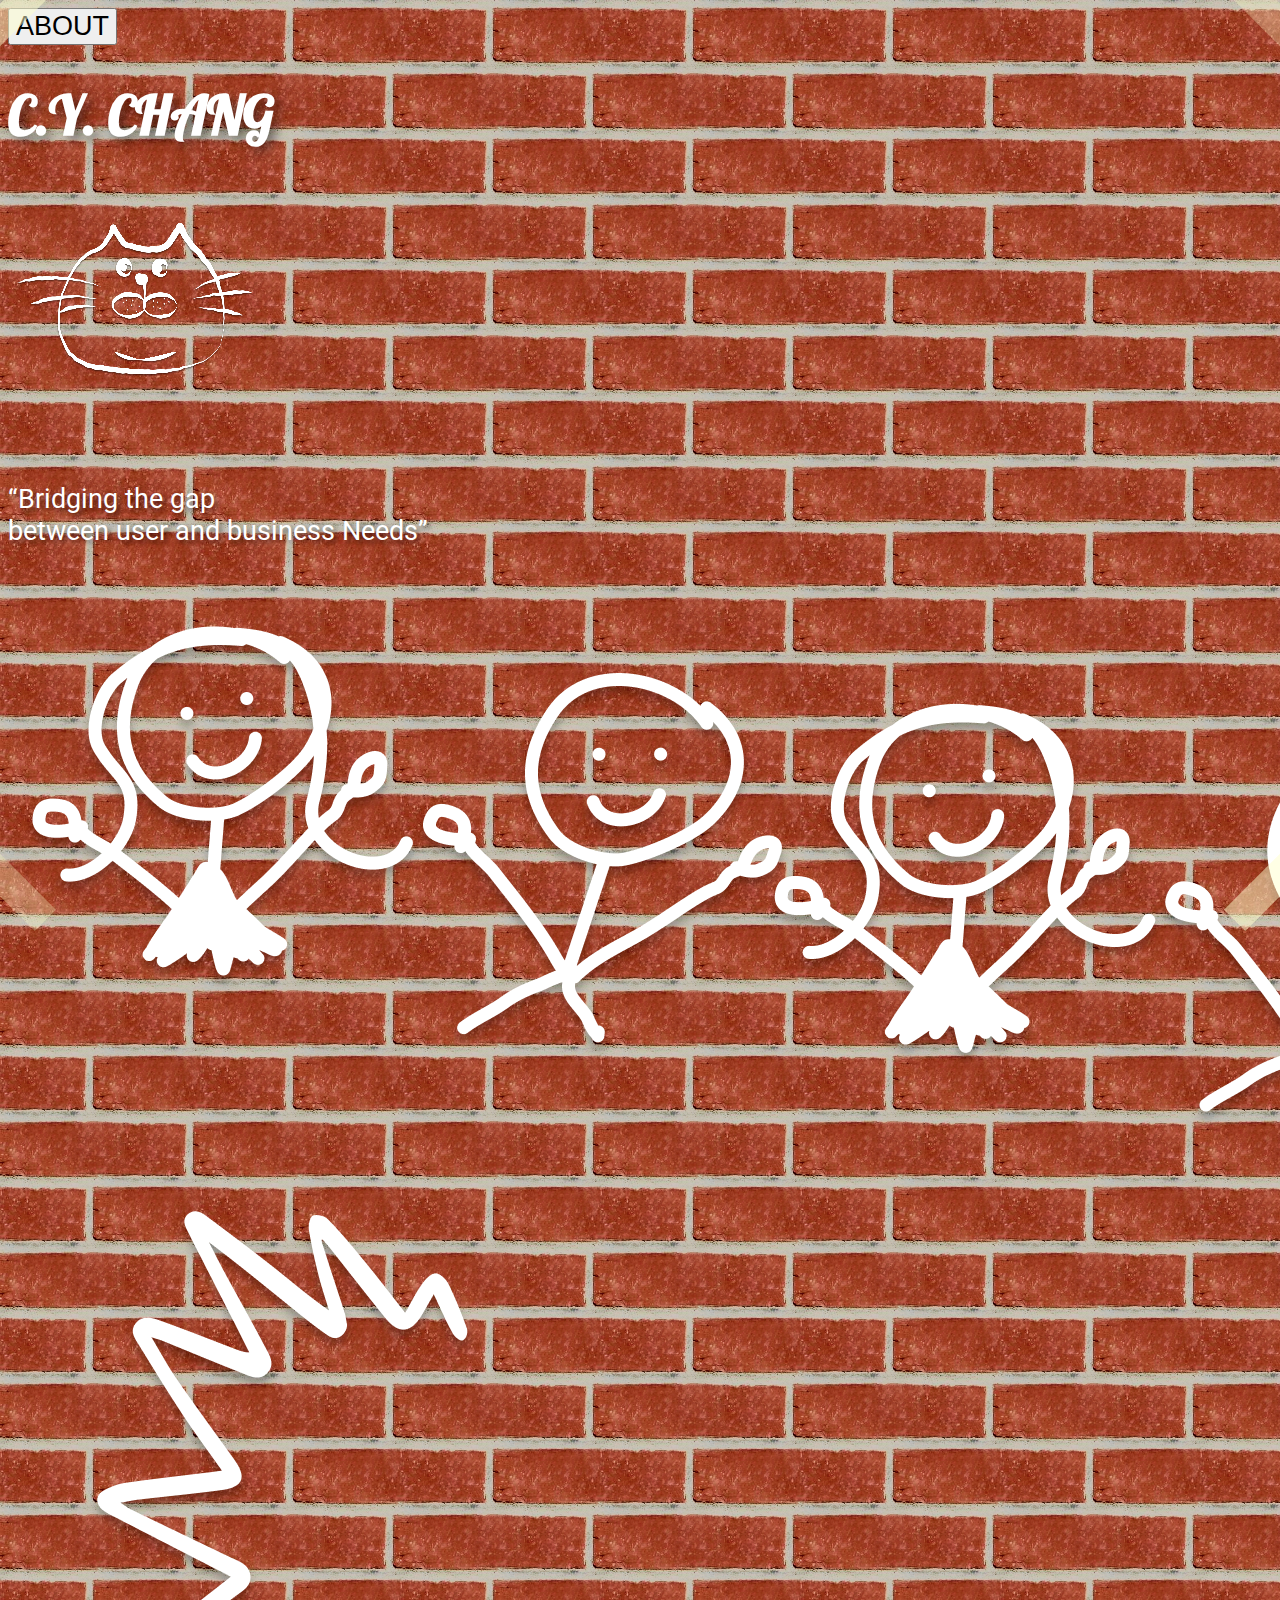
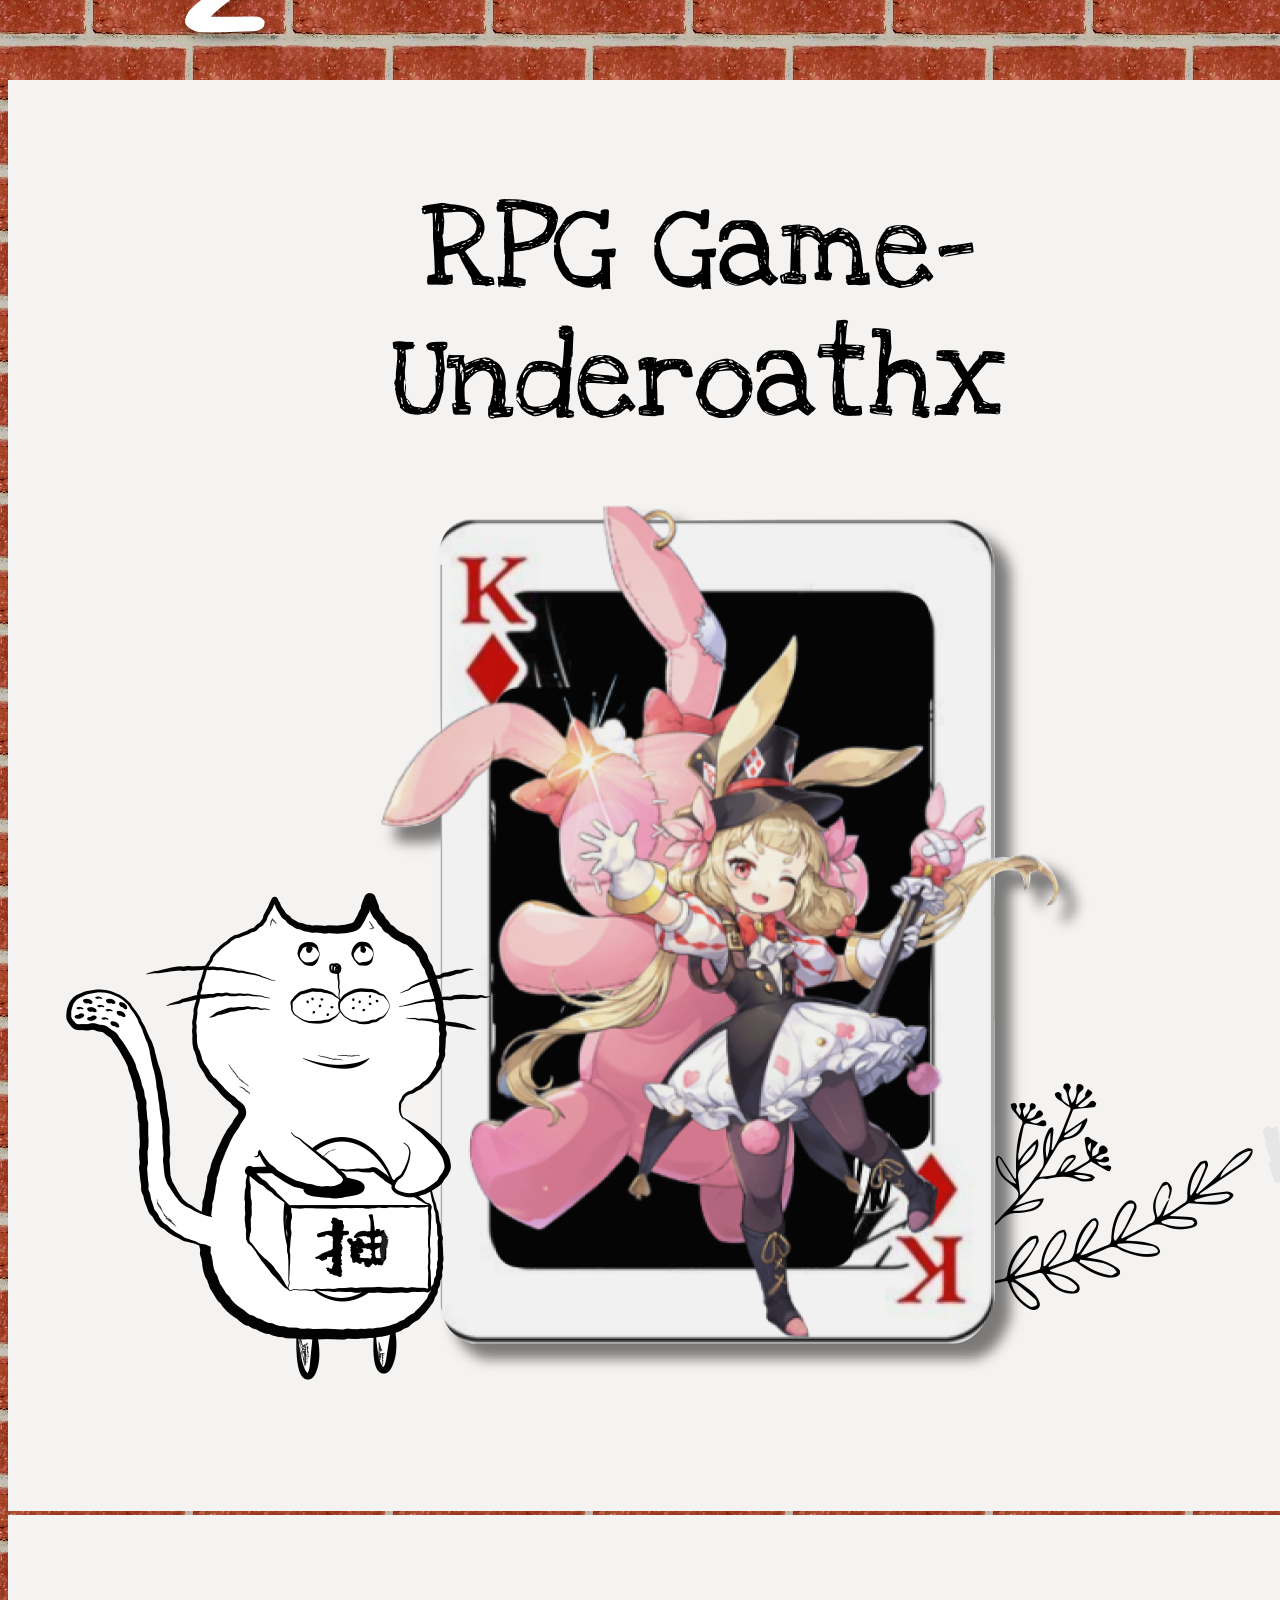
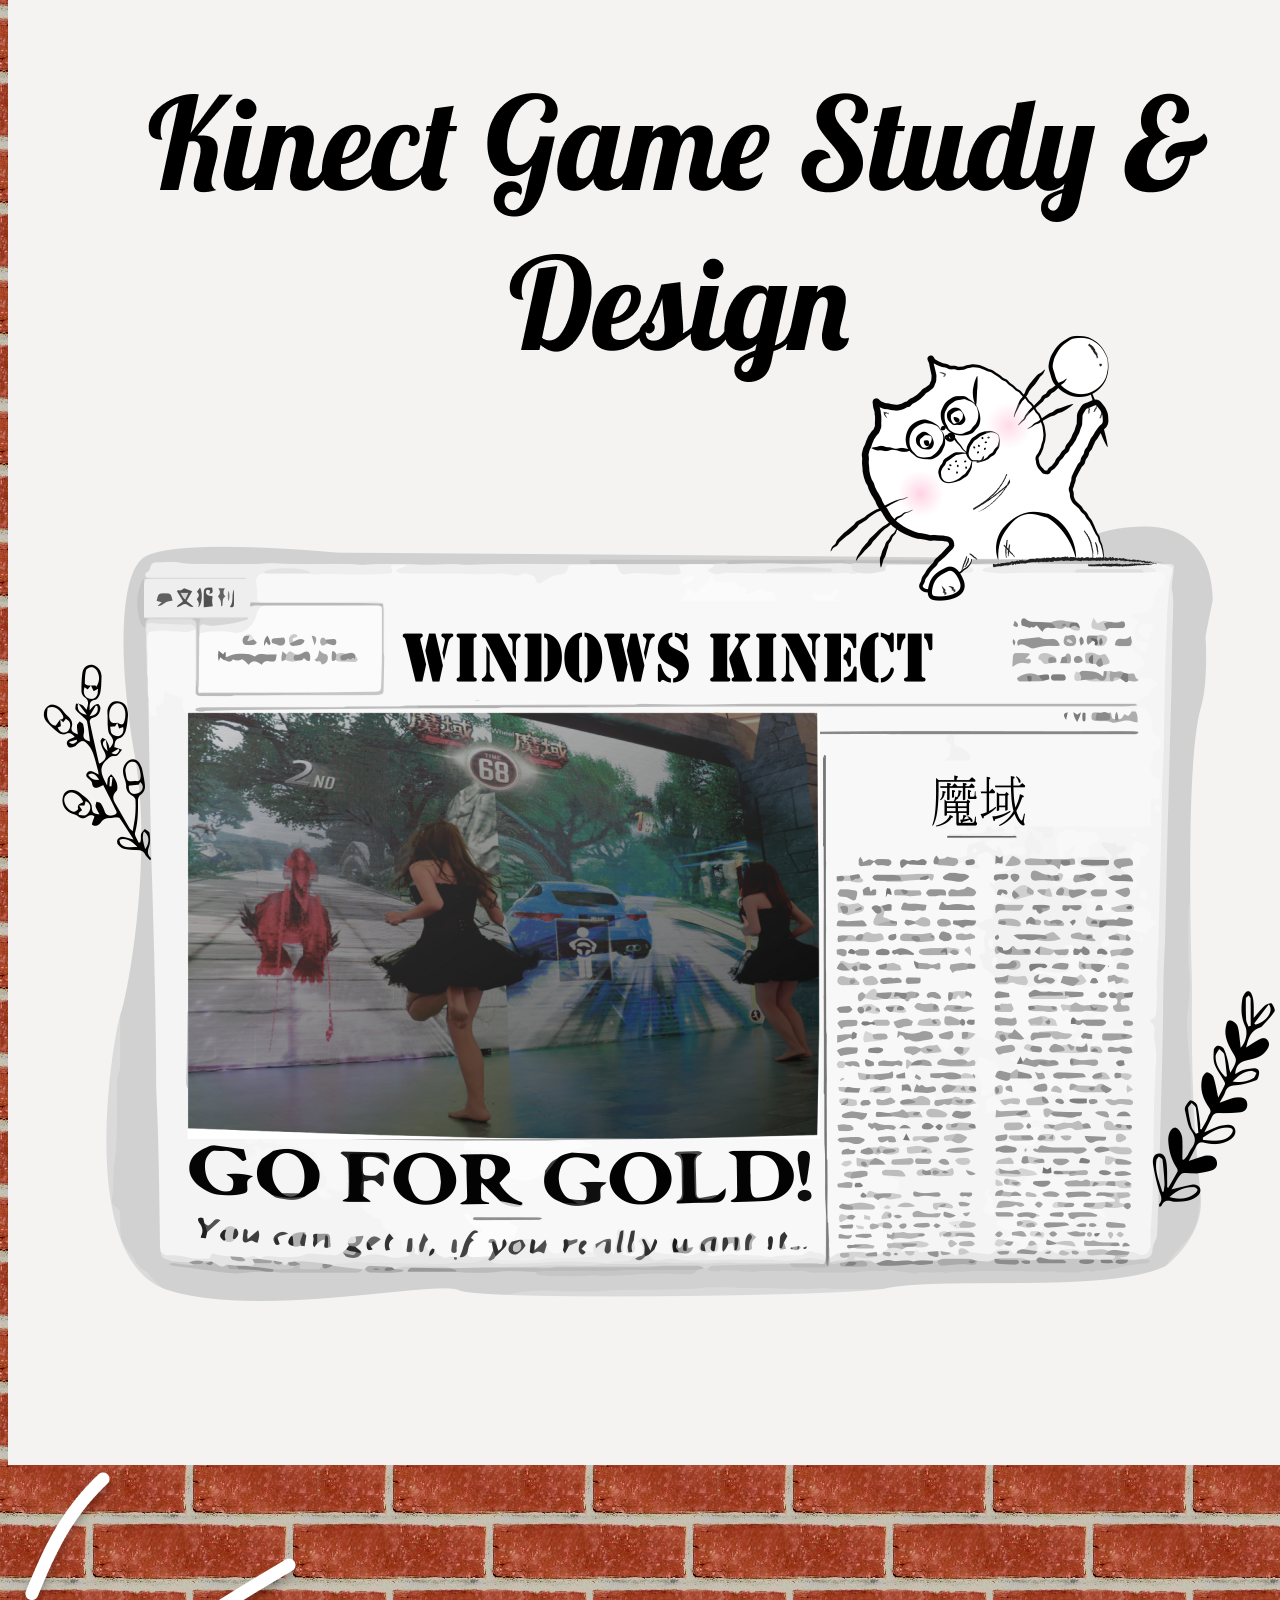
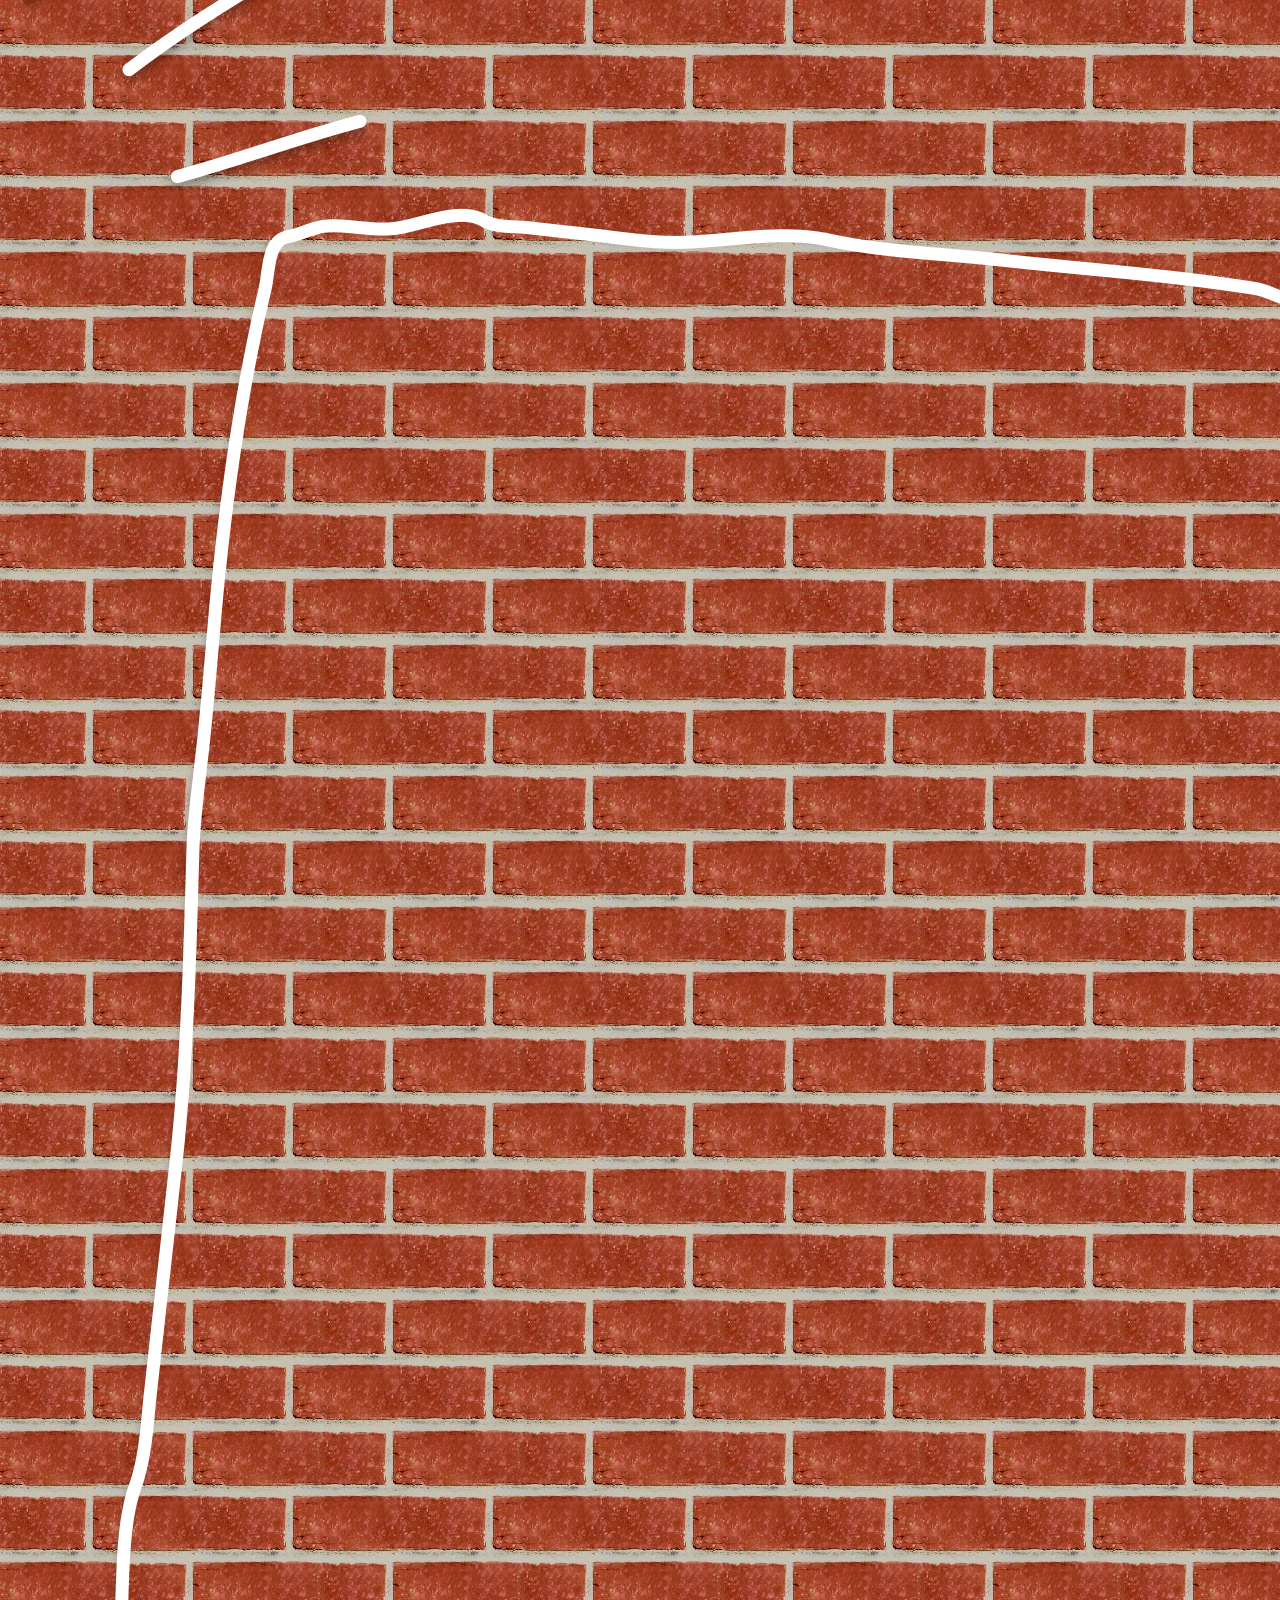
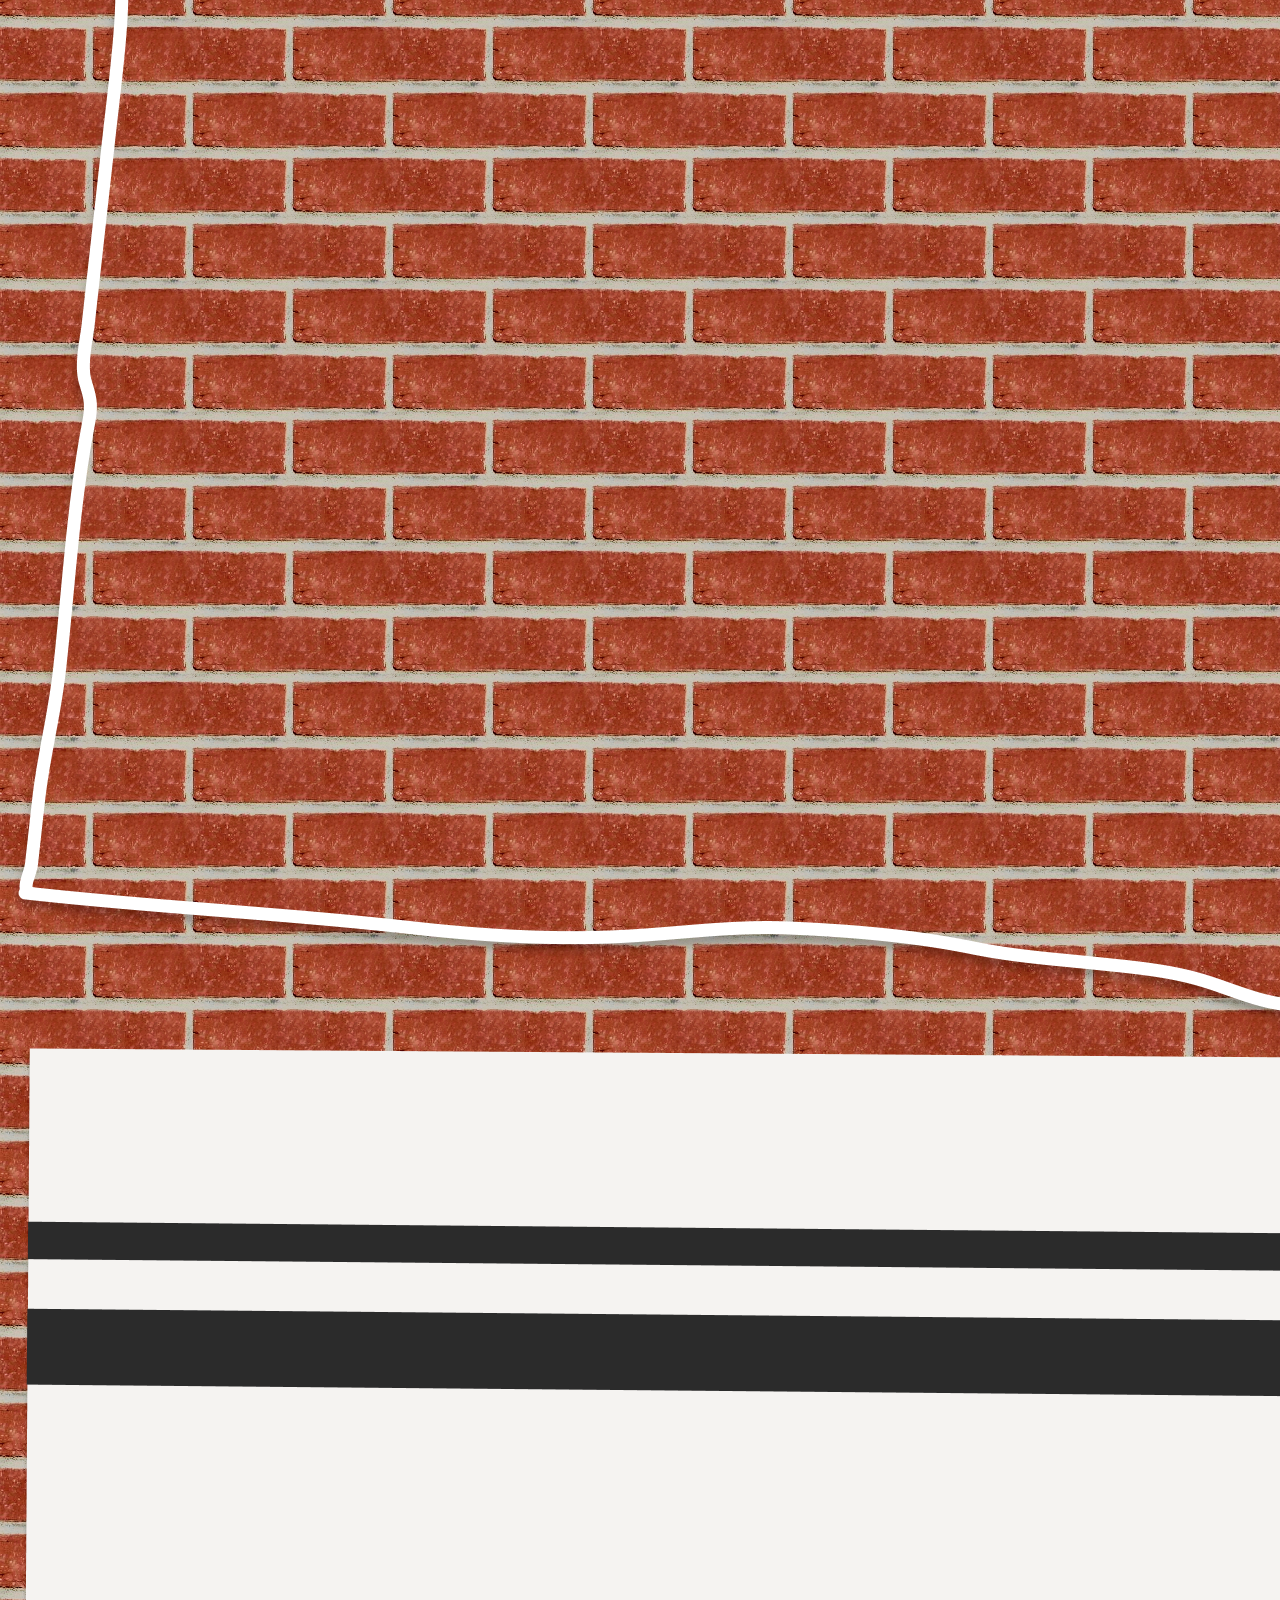
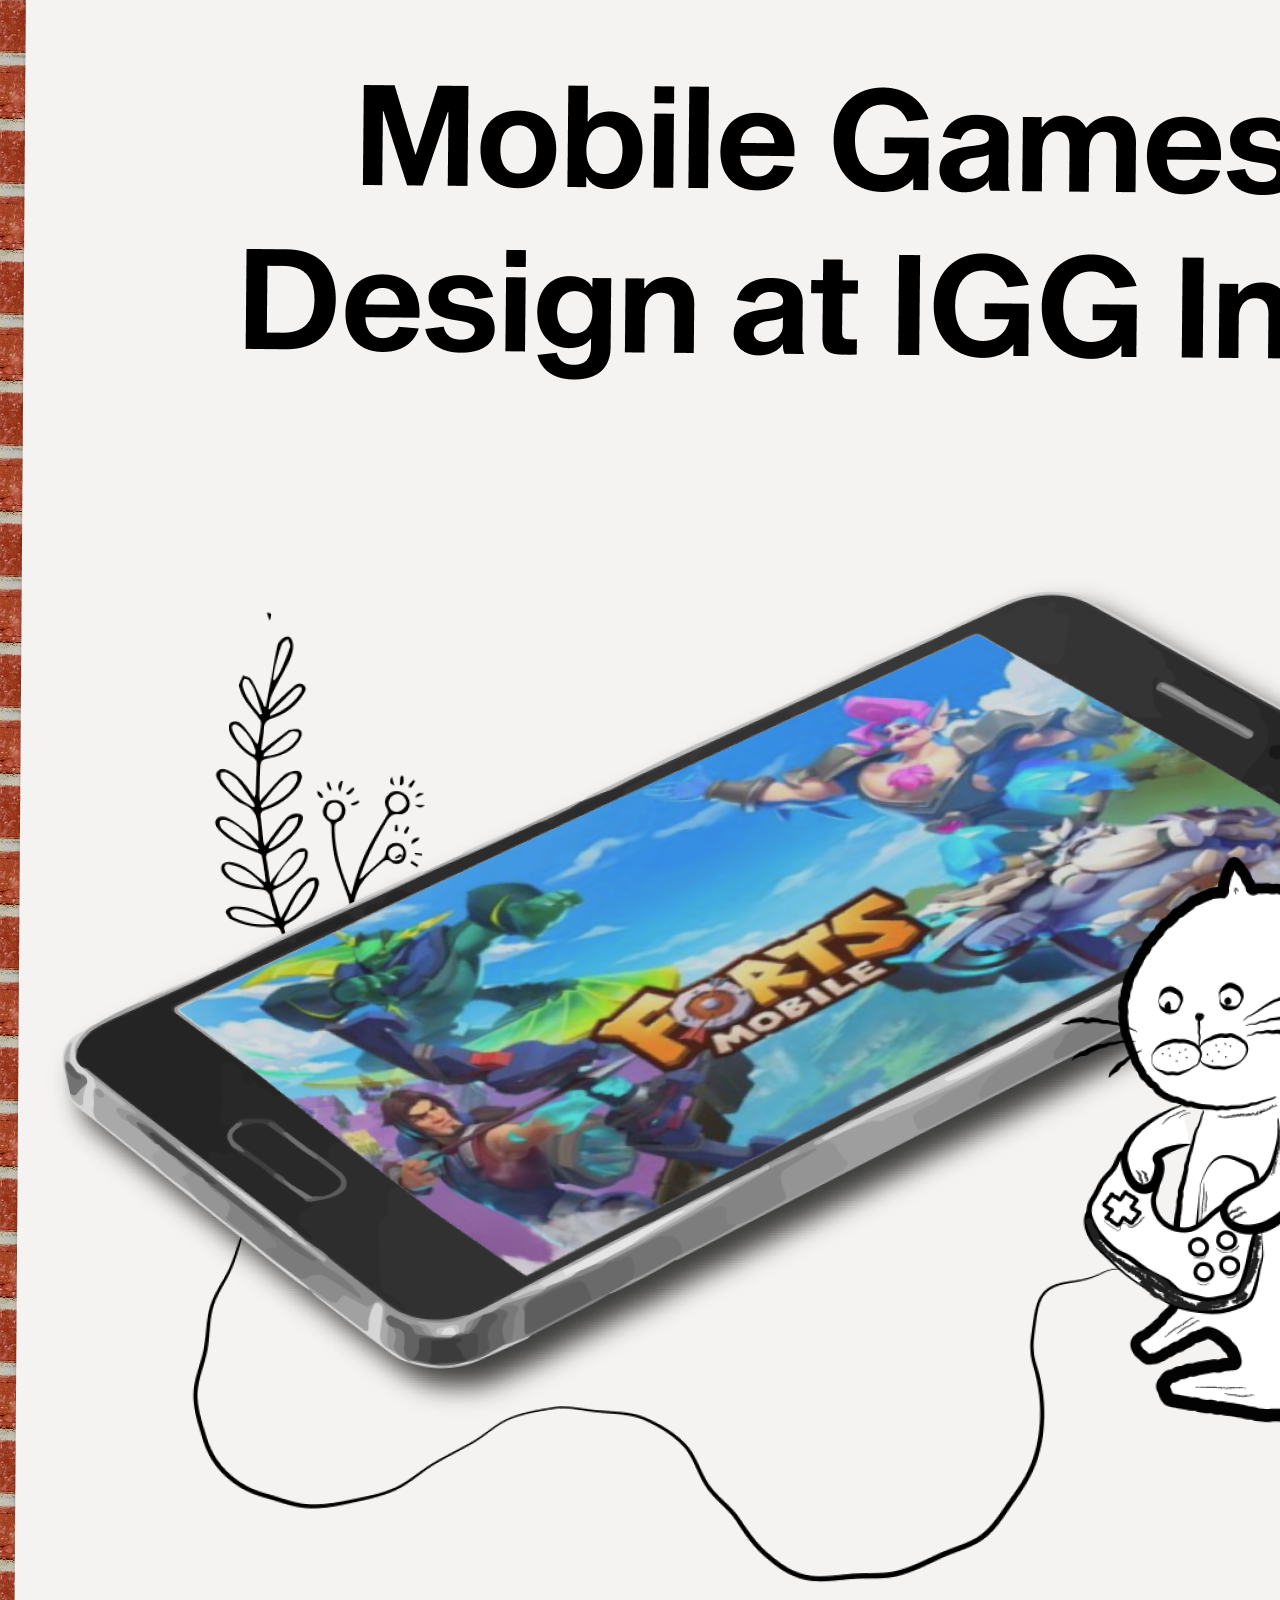
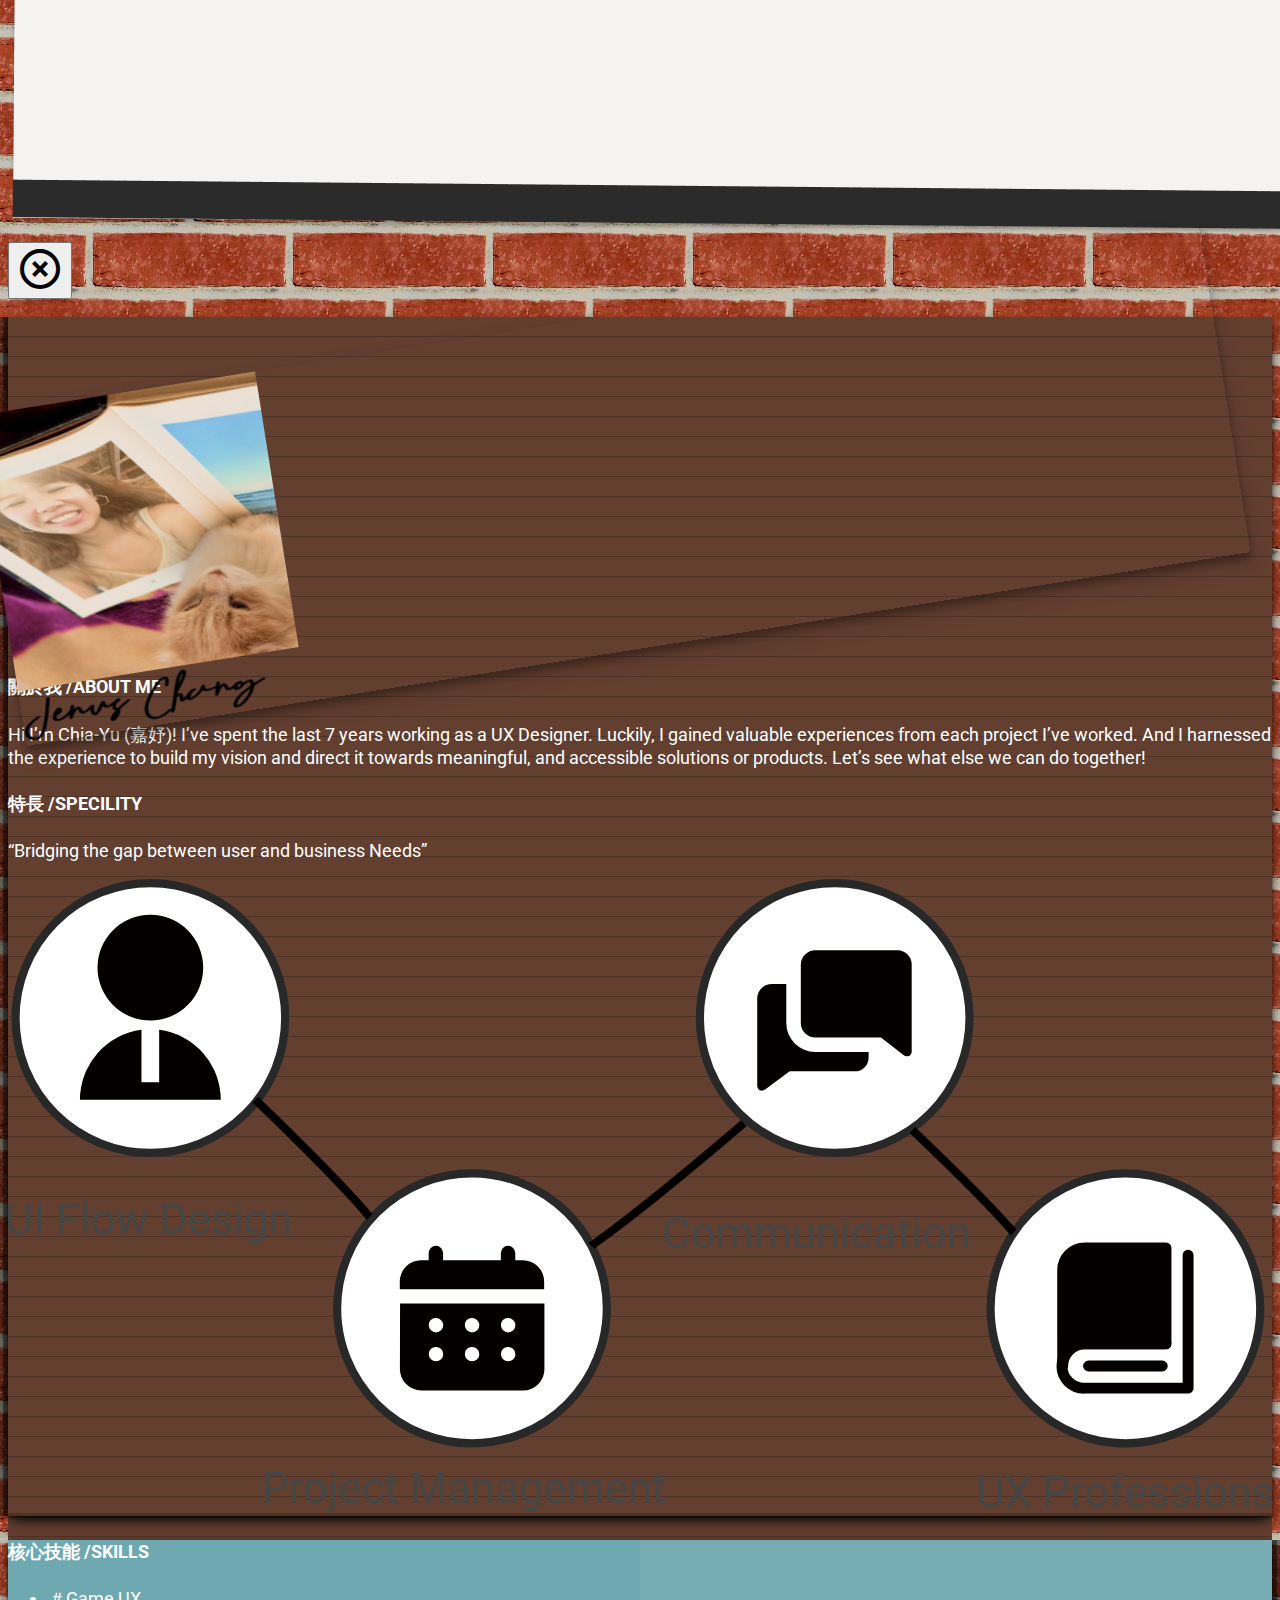
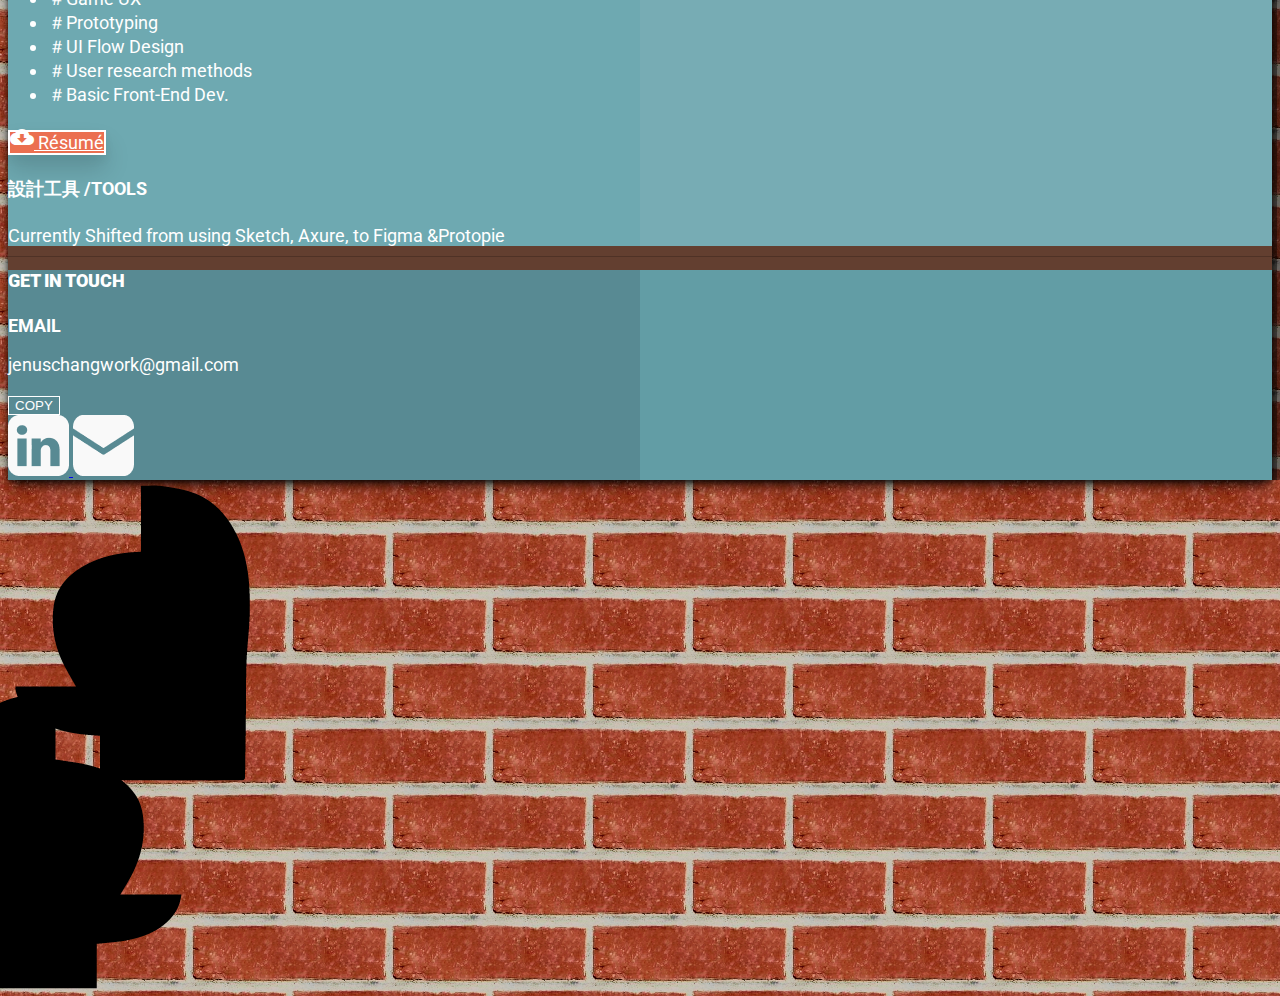
<file: index.html>
<!DOCTYPE html>
<html lang="en">
  <head> 
    <meta charset="UTF-8" />
    <meta http-equiv="X-UA-Compatible" content="IE=edge" />
    <meta name="viewport" content="width=device-width, initial-scale=1.0" />

    <!--open graph-->
    <meta property="og:url" content="https://ataco0000.github.io/cyc.com/" />
    <meta property="og:type" content="website" />
    <meta property="og:title" content="C.Y.Chang's portfolio" />
    <meta
      property="og:description"
      content="Game UX | Prototyping | UI Flow Design | User research | Basic Front-End Development | Usability Testing"
    />
    <meta
      property="og:image"
      content="https://ataco0000.github.io/cyc.com/img/index/logoCat.png"
    />
    <!-- Google Tag Manager -->
    <script>(function(w,d,s,l,i){w[l]=w[l]||[];w[l].push({'gtm.start':
    new Date().getTime(),event:'gtm.js'});var f=d.getElementsByTagName(s)[0],
    j=d.createElement(s),dl=l!='dataLayer'?'&l='+l:'';j.async=true;j.src=
    'https://www.googletagmanager.com/gtm.js?id='+i+dl;f.parentNode.insertBefore(j,f);
    })(window,document,'script','dataLayer','GTM-N9V54S6');</script>
    <!-- End Google Tag Manager -->
    
    <!--open graph-->

    <title>C.Y.CHANG‘S</title>

    <link
      rel="stylesheet"
      href="https://fonts.googleapis.com/icon?family=Material+Icons"
    />
    <link
      href="https://cdn.jsdelivr.net/npm/bootstrap@5.0.0/dist/css/bootstrap.min.css"
      rel="stylesheet"
      integrity="sha384-wEmeIV1mKuiNpC+IOBjI7aAzPcEZeedi5yW5f2yOq55WWLwNGmvvx4Um1vskeMj0"
      crossorigin="anonymous"
    />
    <link rel="stylesheet" href="./css/style.css" />
    <link href="img/favicon.ico" rel="shortcut icon" />
  </head>
  <body>
    <!-- Google Tag Manager (noscript) -->
    <noscript><iframe src="https://www.googletagmanager.com/ns.html?id=GTM-N9V54S6"
    height="0" width="0" style="display:none;visibility:hidden"></iframe></noscript>
    <!-- End Google Tag Manager (noscript) -->
    
    <header class="container-fluid">
      <div class="pt-3 text-end maxW">
        <button
          type="button"
          class="btn btn-outline-light rounded-pill write px-4 border-2 fs-txt"
          data-bs-toggle="modal"
          data-bs-target="#staticBackdrop"
        >
          ABOUT
        </button>
      </div>
    </header>
    <section class="position-relative">
      <div class="container-fluid">
        <div class="row flex-md-row-reverse maxW">
          <div
            class="col-md-5 d-flex align-items-center justify-content-center mb-5 mb-md-0"
          >
            <!--txt-->
            <div>
              <h1
                class="text-center d-flex align-items-center justify-content-center fs-title txtShadow"
              >
                C.Y. CHANG
                <div class="w-25">
                  <img
                    src="./img/index/logo.png"
                    alt="logo"
                    class="img-fluid"
                  />
                </div>
              </h1>
              <p class="fs-txt text-center txtShadow mb-2 mb-md-5">
                “Bridging the gap <br />
                between user and business Needs”
              </p>

              <!--pic-people-->
              <div class="w-50 float-end mt-md-5 pt-md-5">
                <img
                  src="./img/index/bg-4.png"
                  alt="doodle"
                  class="img-fluid"
                />
              </div>
            </div>
          </div>

          <div class="col-md-7 py-2">
            <!---picture-->
            <div class="row justify-content-center justify-content-around">
              <!--1,2-->
              <div class="col-11 col-md-6 col-lg-5 mb-5 mb-md-0">
                <!--1-->
                <div
                  class="position-relative mb-5 pb-5 d-flex justify-content-center"
                >
                  <!--pic-doodle-->
                  <div
                    class="w-25 position-absolute top-0 start-0 translate-middle"
                  >
                    <img
                      src="./img/index/bg-1.png"
                      alt="doodle"
                      class="img-fluid"
                    />
                  </div>
                  <a
                    href="./works_1.html"
                    class="btn p-0 hoverImage position-relative rotate-5 w-75 mt-5"
                  >
                    <div>
                      <img
                        src="./img/index/work1.png"
                        alt="1"
                        class="img-fluid"
                      />
                    </div>
                    <!------------------sticker-left-->
                    <div class="topLeft">
                      <div class="sticker rotate-40"></div>
                    </div>

                    <!------------------sticker-right-->
                    <div class="bottomRight">
                      <div class="sticker rotate-40"></div>
                    </div>
                  </a>
                </div>
                <!--2-->
                <div
                  class="position-relative my-5 my-md-0 d-flex justify-content-center"
                >
                  <a
                    href="./works_2.html"
                    class="btn p-0 hoverImage position-relative w-75"
                  >
                    <div>
                      <img
                        src="./img/index/work2.png"
                        alt="2"
                        class="img-fluid"
                      />
                    </div>
                    <!------------------sticker-left-->
                    <div class="topLeft">
                      <div class="sticker rotate-40"></div>
                    </div>

                    <!------------------sticker-right-->
                    <div class="bottomRight">
                      <div class="sticker rotate-40"></div>
                    </div>
                  </a>
                  <!--pic-doodle-->
                  <div
                    class="w-25 position-absolute top-0 start-100 translate-middle"
                  >
                    <img
                      src="./img/index/bg-2.png"
                      alt="doodle"
                      class="img-fluid"
                    />
                  </div>
                </div>
              </div>
              <!--3-->
              <div
                class="col-11 col-md-6 col-lg-5 align-self-center mb-5 mb-md-0"
              >
                <div class="position-relative d-flex justify-content-center">
                  <!--pic-doodle-->
                  <div
                    class="position-absolute w-75 end-0"
                    style="z-index: -1; top: -6%"
                  >
                    <img
                      src="./img/index/bg-3.png"
                      alt="doodle"
                      class="img-fluid"
                    />
                  </div>
                  <a
                    href="./works_3.html"
                    class="btn p-0 hoverImage position-relative rotate5 w-75"
                  >
                    <div>
                      <img
                        src="./img/index/work3.png"
                        alt="3"
                        class="img-fluid"
                      />
                    </div>
                    <!------------------sticker-left-->
                    <div class="topRight">
                      <div class="sticker rotate40"></div>
                    </div>

                    <!------------------sticker-right-->
                    <div class="bottomLeft">
                      <div class="sticker rotate40"></div>
                    </div>
                  </a>
                </div>
              </div>
            </div>
            <!------------------------picture-->
            <!--
            <div class="picBox d-flex">
              <div class="img">
                <h4>多種類型移動端遊戲</h4>
                <a href="./works_1.html" class="btn">
                  <img src="./img/index/work1.png" alt="" class="img-fluid"
                /></a>
              </div>
              <div class="img">
                <h4>作品二</h4>
                <a href="./works_2.html" class="btn">
                  <img src="./img/index/work2.png" alt="" class="img-fluid"
                /></a>
              </div>
              <div class="img">
                <h4>作品三</h4>
                <a href="./works_3.html" class="btn">
                  <img src="./img/index/test3.png" alt="" class="img-fluid"
                /></a>
              </div>
            </div>
            -->
          </div>
        </div>
      </div>
    </section>

    <!--------------------------------------------- Modal -->
    <div
      class="modal fade"
      id="staticBackdrop"
      data-bs-backdrop="static"
      data-bs-keyboard="false"
      tabindex="-1"
      aria-labelledby="staticBackdropLabel"
      aria-hidden="true"
    >
      <div class="modal-dialog modal-xl">
        <div class="modal-content p-3 bg-a">
          <!--close btn-->
          <div class="text-end">
            <button
              type="button"
              class="btn text-white"
              data-bs-dismiss="modal"
              aria-label="Close"
            >
              <span class="material-icons" style="font-size: 48px">
                highlight_off
              </span>
            </button>
          </div>

          <div class="px-5 position-relative">
            <!---book-->
            <div
              class="modal-body py-0 rounded"
              style="background-color: #633f30"
            >
              <!---contente -->
              <div class="bg-white rounded text-dark">
                <div class="container-fluid py-0 bg2 rounded">
                  <div class="row">
                    <!--left page-->
                    <div class="col-md ps-3 shadowL rounded">
                      <div class="py-5 border-start border-danger h-100">
                        <!--left content-->

                        <div class="container">
                          <div class="row justify-content-end">
                            <div class="col-md-5 position-relative mb-4">
                              <!--photo-->
                              <figure class="photo bg-white p-3">
                                <div>
                                  <img
                                    src="./img/index/photo.png"
                                    alt="photo"
                                    class="img-fluid mb-md-2"
                                  />
                                </div>
                                <div>
                                  <img
                                    src="./img/index/sign.png"
                                    alt="sign"
                                    class="img-fluid"
                                  />
                                </div>
                              </figure>
                            </div>
                            <div class="col-md-7">
                              <h4>關於我 /ABOUT ME</h4>
                              <p>
                                Hi I’m Chia-Yu (嘉妤)! I’ve spent the last 7
                                years working as a UX Designer. Luckily, I
                                gained valuable experiences from each project
                                I’ve worked. And I harnessed the experience to
                                build my vision and direct it towards
                                meaningful, and accessible solutions or
                                products. Let’s see what else we can do
                                together!
                              </p>
                            </div>

                            <div class="mb-3">
                              <h4>特長 /SPECILITY</h4>
                              <p>
                                “Bridging the gap between user and business
                                Needs”
                              </p>
                            </div>
                          </div>
                          <!--圓形圖-->

                          <div class="mb-3">
                            <img src="./img/index/circle.svg" alt="" />
                          </div>
                        </div>
                      </div>
                    </div>
                    <!--right page-->
                    <div class="col-md shadowR rounded">
                      <div class="py-5 border-end border-danger h-100">
                        <div class="bg-2color-1 p-3 py-md-5">
                          <div class="row">
                            <!----------------------------------------skills--->
                            <div class="col-md-8">
                              <h4 class="fs-3">
                                <strong>核心技能 </strong>/SKILLS
                              </h4>
                              <div class="m-3">
                                <ul class="list-unstyled">
                                  <li>＃Game UX</li>
                                  <li>＃Prototyping</li>
                                  <li>＃UI Flow Design</li>
                                  <li>＃User research methods</li>
                                  <li>＃Basic Front-End Dev.</li>
                                </ul>
                              </div>
                            </div>
                            <!-------------------------download-->
                            <div class="col-md mb-5">
                              <a
                                href="./download/resume.pdf"
                                download="resume.pdf"
                                class="btn d-flex align-items-center justify-content-center btn-resume"
                              >
                                <span class="material-icons">
                                  cloud_download
                                </span>
                                <span class="ms-1"> Résumé</span>
                              </a>
                            </div>
                          </div>
                          <!----------------------------------------tools--->
                          <div>
                            <h4 class="fs-3 mb-3">
                              <strong>設計工具 </strong>/TOOLS
                            </h4>
                            <p>
                              Currently Shifted from using Sketch, Axure, to
                              Figma &Protopie
                            </p>
                          </div>
                        </div>
                        <div class="bg-2color-2 p-md-3">
                          <!----touch-->
                          <div class="row">
                            <div class="col p-3 py-md-5">
                              <h4><strong>GET IN TOUCH</strong></h4>
                              <b class="text-white">EMAIL</b>
                              <p class="text-white" id="copyTXT">
                                jenuschangwork@gmail.com
                              </p>
                              <button
                                type="button"
                                class="btn btnCopy rounded-pill"
                                onclick="copyEvent('copyTXT')"
                              >
                                COPY
                              </button>
                            </div>
                            <div class="col py-md-5">
                              <a
                                href="https://www.linkedin.com/in/jenuschang/"
                                class="btn"
                              >
                                <img
                                  src="./img/index/in.png"
                                  alt=""
                                  class="img-fluid"
                                />
                              </a>

                              <a
                                href="mailto: jenuschangwork@gmail.com"
                                class="btn"
                              >
                                <img
                                  src="./img/index/mail.png"
                                  alt=""
                                  class="img-fluid"
                                />
                              </a>
                            </div>
                          </div>
                        </div>
                      </div>
                    </div>
                  </div>
                </div>
              </div>
            </div>
            <!---book end-->

            <div class="position-absolute bottom-0 end-0 cathandR">
              <img src="./img/index/Rhand.png" alt="" class="img-fluid" />
            </div>
            <div class="position-absolute bottom-0 start-0 cathandL">
              <img src="./img/index/Lhand.png" alt="" class="img-fluid" />
            </div>
          </div>
        </div>
      </div>
    </div>
    <!--js-->
    <script
      src="https://cdn.jsdelivr.net/npm/bootstrap@5.0.0/dist/js/bootstrap.bundle.min.js"
      integrity="sha384-p34f1UUtsS3wqzfto5wAAmdvj+osOnFyQFpp4Ua3gs/ZVWx6oOypYoCJhGGScy+8"
      crossorigin="anonymous"
    ></script>
    <script
      src="https://code.jquery.com/jquery-3.6.1.min.js"
      integrity="sha256-o88AwQnZB+VDvE9tvIXrMQaPlFFSUTR+nldQm1LuPXQ="
      crossorigin="anonymous"
    ></script>
    <script>
      $(document).ready(function () {});
      //copy
      function copyEvent(id) {
        var str = document.getElementById(id);
        window.getSelection().selectAllChildren(str);
        document.execCommand("Copy");
      }
    </script>
  </body>
</html>
</file>
<file: css/style.css>
@charset "UTF-8";
@import url("https://fonts.googleapis.com/css2?family=Lobster&family=Roboto:wght@100;300;700&display=swap");
body {
  font-family: "Roboto", sans-serif;
  font-size: 18px;
  background-color: #000000;
  color: #F7E9E5;
  font-style: normal;
}

.text-orange {
  color: #EC6437;
}

.btn-orange {
  color: #fff;
  background-color: #EC6437;
  border-color: #EC6437;
}

.btn-orange:hover {
  background-color: #7e280c;
  border-color: #7e280c;
}

body {
  color: white;
  background-image: url(../img/index/bg.png);
  background-repeat: repeat;
}

h1 {
  font-family: "Lobster", cursive;
}

.txtShadow {
  text-shadow: rgba(0, 0, 0, 0.5) 0.1em 0.1em 0.2em;
}

.maxW {
  max-width: 4096px;
  margin: 0 auto;
}

.fs-title {
  font-size: calc(3em + 1.5vw);
}

@media (max-width: 1920px) {
  .fs-title {
    font-size: 3em;
  }
}

@media (max-width: 768px) {
  .fs-title {
    font-size: calc(1.375rem + 1.5vw);
  }
}

.fs-txt {
  font-size: calc(1.5em + .6vw);
}

@media (max-width: 1920px) {
  .fs-txt {
    font-size: 1.5em;
  }
}

@media (max-width: 768px) {
  .fs-txt {
    font-size: calc(1.3rem + .6vw);
  }
}

.hoverImage {
  -webkit-box-shadow: rgba(0, 0, 0, 0.15) 1.95px 1.95px 2.6px;
          box-shadow: rgba(0, 0, 0, 0.15) 1.95px 1.95px 2.6px;
}

.hoverImage:hover {
  -webkit-box-shadow: #26394d 0px 20px 30px -10px;
          box-shadow: #26394d 0px 20px 30px -10px;
}

.site-center {
  position: absolute;
  top: 20%;
}

@media (max-width: 1920px) {
  .site-center {
    top: 0px;
  }
}

.sticker {
  width: 100px;
  height: 30px;
  background-color: rgba(255, 255, 205, 0.3);
}

.topLeft {
  position: absolute;
  top: 0;
  left: -40px;
}

.topRight {
  position: absolute;
  top: 0;
  right: -40px;
}

.bottomRight {
  position: absolute;
  bottom: 0;
  right: -40px;
}

.bottomLeft {
  position: absolute;
  bottom: 0;
  left: -40px;
}

.rotate40 {
  -webkit-transform: rotate(45deg);
          transform: rotate(45deg);
}

.rotate-40 {
  -webkit-transform: rotate(-45deg);
          transform: rotate(-45deg);
}

.rotate5 {
  -webkit-transform: rotate(3deg);
          transform: rotate(3deg);
}

.rotate-5 {
  -webkit-transform: rotate(-5deg);
          transform: rotate(-5deg);
}

/*---pic drop---*/
/*
  $img_w: 40%; // 圖片寬 用來計算平均排序用
  $img_c: 3; // 圖片元件數量，下面有 for 迴圈

.picBox{
    position: relative;
    width: 100%;
    height: 100vh;
    overflow: hidden;
    .img{
        position: absolute;
       
        border-radius: 5em;
        animation: mbt 5s 0s linear infinite both;
        width: $img_w;
        &:nth-child(1){
          right: 0px;
            animation-delay:-2s;
        }
        &:nth-child(2){
            left:100px;
           
        }
        &:nth-child(3){
            top:0;
            animation-delay:2s;
        }
        
        h4{
          text-align: center;
        }
        &:hover{
            animation-play-state: paused; // 讓動畫暫停的關鍵
            z-index: 1; // 讓他跳第一個
            img {
                box-shadow: 0 4px 8px 0 rgba(0, 0, 0, .25);
            }
        }
       
    }

    @keyframes mbt {
        0%  { transform: translateY(-600px); }
        100%{ transform: translateY(100vh);  }
    }


}


*/
/*modal*/
.bg2 {
  background-image: -webkit-gradient(linear, left top, left bottom, color-stop(95%, transparent), color-stop(5%, rgba(0, 0, 0, 0.2)));
  background-image: linear-gradient(transparent 95%, rgba(0, 0, 0, 0.2) 5%);
  background-size: 20px 20px;
  background-repeat: repeat;
}

.bg-a {
  background-color: rgba(0, 0, 0, 0);
  border: 0px solid;
}

.photo {
  -webkit-transform: rotate(-9deg);
          transform: rotate(-9deg);
  margin-left: -15px;
  -webkit-box-shadow: rgba(0, 0, 0, 0.19) 0px 10px 20px, rgba(0, 0, 0, 0.23) 0px 6px 6px;
          box-shadow: rgba(0, 0, 0, 0.19) 0px 10px 20px, rgba(0, 0, 0, 0.23) 0px 6px 6px;
}

.bg-2color-1 {
  background-image: -webkit-gradient(linear, left top, right top, color-stop(50%, #6EA9B1), color-stop(50%, #77ACB4));
  background-image: linear-gradient(to right, #6EA9B1 50%, #77ACB4 50%);
  background-repeat: no-repeat;
}

.bg-2color-2 {
  background-image: -webkit-gradient(linear, left top, right top, color-stop(50%, #588A93), color-stop(50%, #629DA5));
  background-image: linear-gradient(to right, #588A93 50%, #629DA5 50%);
  background-repeat: no-repeat;
}

.shadowL {
  -webkit-box-shadow: rgba(0, 0, 0, 0.4) -5px 0px, rgba(0, 0, 0, 0.3) -10px 0px, rgba(0, 0, 0, 0.2) -15px 0px, rgba(0, 0, 0, 0.5) 0px 2px 4px, rgba(0, 0, 0, 0.9) 0px 7px 13px -3px, rgba(0, 0, 0, 0.2) 0px -3px 0px inset;
          box-shadow: rgba(0, 0, 0, 0.4) -5px 0px, rgba(0, 0, 0, 0.3) -10px 0px, rgba(0, 0, 0, 0.2) -15px 0px, rgba(0, 0, 0, 0.5) 0px 2px 4px, rgba(0, 0, 0, 0.9) 0px 7px 13px -3px, rgba(0, 0, 0, 0.2) 0px -3px 0px inset;
}

.shadowR {
  -webkit-box-shadow: rgba(0, 0, 0, 0.4) 5px 0px, rgba(0, 0, 0, 0.3) 10px 0px, rgba(0, 0, 0, 0.2) 15px 0px, rgba(0, 0, 0, 0.5) 0px 2px 4px, rgba(0, 0, 0, 0.9) 0px 7px 13px -3px, rgba(0, 0, 0, 0.2) 0px -3px 0px inset;
          box-shadow: rgba(0, 0, 0, 0.4) 5px 0px, rgba(0, 0, 0, 0.3) 10px 0px, rgba(0, 0, 0, 0.2) 15px 0px, rgba(0, 0, 0, 0.5) 0px 2px 4px, rgba(0, 0, 0, 0.9) 0px 7px 13px -3px, rgba(0, 0, 0, 0.2) 0px -3px 0px inset;
}

.btnCopy {
  color: white;
  border: 1px solid white;
  background-color: #588A93;
}

.btnCopy:hover {
  background-color: #456c73;
  border-color: #e6e6e6;
  color: #e6e6e6;
}

.btn-resume {
  background-color: #EB6F50;
  color: white;
  border: 2px solid white;
  -webkit-transform: rotate(-9deg);
          transform: rotate(-9deg);
  -webkit-box-shadow: rgba(0, 0, 0, 0.15) 0px 15px 25px, rgba(0, 0, 0, 0.05) 0px 5px 10px;
          box-shadow: rgba(0, 0, 0, 0.15) 0px 15px 25px, rgba(0, 0, 0, 0.05) 0px 5px 10px;
}

.btn-resume:hover {
  -webkit-transform: rotate(9deg);
          transform: rotate(9deg);
}

.cathandL {
  margin-bottom: -100px;
  margin-left: -68px;
}

.cathandR {
  margin-bottom: -100px;
  margin-right: -65px;
}
/*# sourceMappingURL=style.css.map */
</file>
